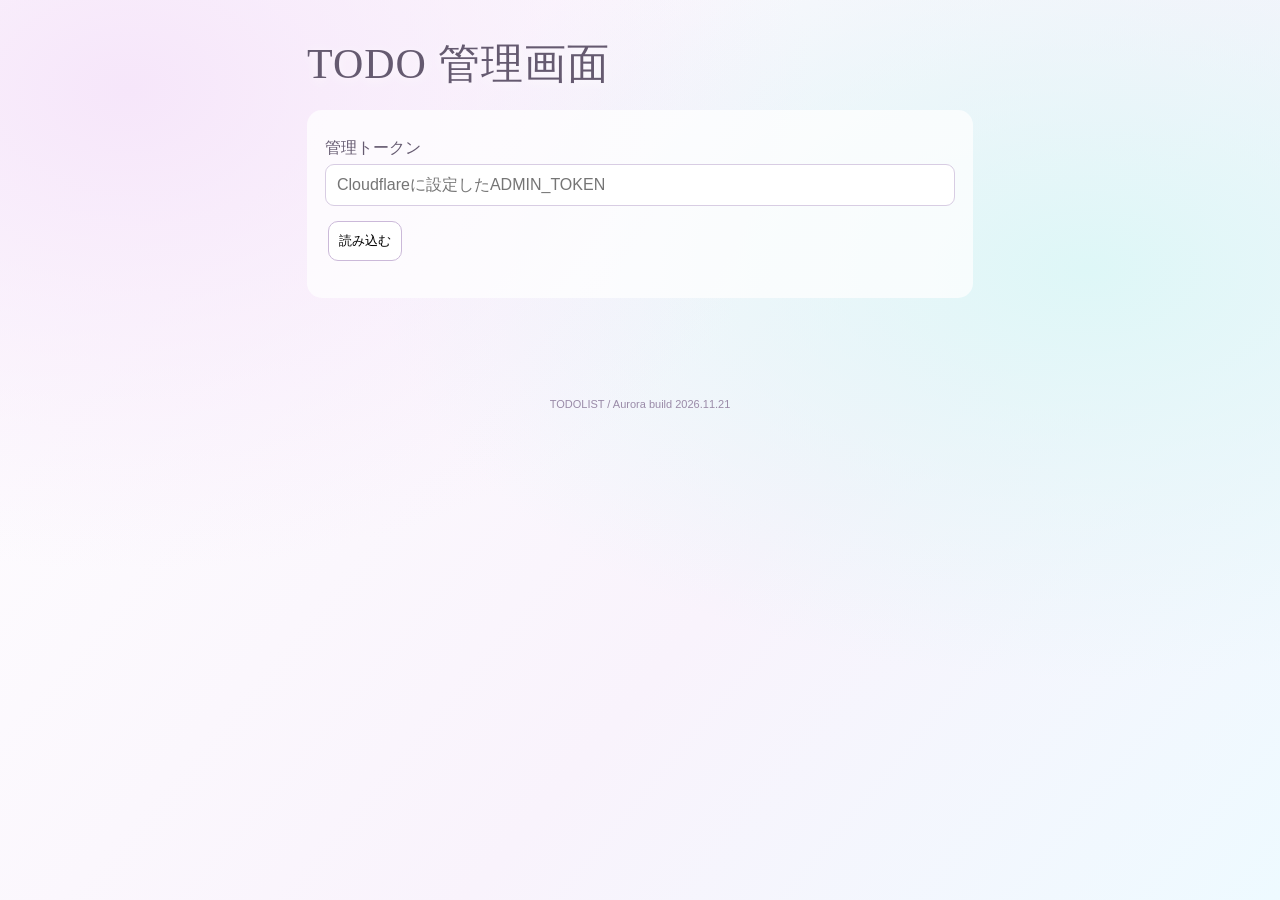
<file: admin.html>
<!doctype html><html lang="ja"><head><meta charset="utf-8"><meta name="viewport" content="width=device-width,initial-scale=1"><title>TODO 管理画面</title><link rel="stylesheet" href="style.css"><style>main{max-width:850px}input:not([type=checkbox]),textarea{width:100%;padding:11px;border:1px solid #d8cde3;border-radius:9px;margin:5px 0 12px;font:inherit}button{border:1px solid #cbb9d9;background:white;border-radius:10px;padding:10px;cursor:pointer;margin:3px}section{background:#ffffffbb;border-radius:15px;padding:18px;margin:18px 0}label{display:block;margin-top:10px}.editor{min-height:130px;border:1px solid #d8cde3;border-radius:10px;background:white;padding:12px;overflow-wrap:anywhere}.editor img{max-width:100%}</style></head><body><main class="shell"><h1>TODO 管理画面</h1><section><label>管理トークン<input id="token" type="password" autocomplete="off" placeholder="Cloudflareに設定したADMIN_TOKEN"></label><button id="connect">読み込む</button><p id="status" role="status"></p></section><div id="panel" hidden><section><h2>TODO編集</h2><label>タイトル<input id="title" maxlength="200"></label><label>詳細</label><div><button data-cmd="bold">太字</button><button data-cmd="underline">下線</button><label style="display:inline-flex;align-items:center;gap:6px;margin:3px"><span>文字色</span><input id="color" type="color" value="#9333ea" style="width:44px;height:38px;padding:2px;margin:0;cursor:pointer"></label><button id="size">文字サイズ</button><button id="link">リンク</button><button id="image">画像URL</button></div><div id="editor" class="editor" contenteditable="true" aria-label="詳細本文"></div><label>表示順（小さい数字が先）<input id="position" type="number" value="0"></label><label><input id="visible" type="checkbox" checked> 公開する</label><p><button id="save">保存</button><button id="new">新規作成</button></p><h3>登録済みTODO</h3><div id="todoList"></div></section><section><h2>上部リンク（追加・削除・並び替え）</h2><div id="linkList"></div><p><button id="addLink" type="button">＋ リンクを追加</button></p></section></div></main><script src="admin.js"></script><div style="text-align:center;font-size:11px;color:#9a8ba8;padding:12px">TODOLIST / Aurora build 2026.11.21</div></body></html>
</file>
<file: style.css>
*{box-sizing:border-box}body{margin:0;color:#655a70;font-family:-apple-system,BlinkMacSystemFont,"Noto Sans JP",sans-serif;background:radial-gradient(ellipse at 10% 10%,#f6e6fa 0,transparent 42%),radial-gradient(ellipse at 85% 30%,#def7f7 0,transparent 46%),linear-gradient(130deg,#fff,#f9f3fc 60%,#eefaff);min-height:100vh}.shell{max-width:700px;margin:auto;padding:24px 17px 70px}header{text-align:center;padding:32px 0 29px}.stars{color:#b2a2ca;letter-spacing:9px}h1{font-family:Georgia,serif;font-size:clamp(27px,7vw,42px);font-weight:500;letter-spacing:1px;margin:12px 0 5px;text-shadow:0 2px 12px #fff}small{font-size:10px;letter-spacing:2px;color:#9e90ad}.links{display:grid;grid-template-columns:repeat(3,minmax(0,1fr));gap:9px}.links a{min-height:64px;padding:12px 5px;background:#ffffffa8;border:1px solid white;border-radius:14px;box-shadow:0 5px 18px #c5b6d322;display:flex;align-items:center;justify-content:center;flex-direction:column;gap:5px;text-align:center;color:#6a5d77;text-decoration:none;font-size:11px;font-weight:600;overflow-wrap:anywhere}.links a:not([href]){opacity:.55}.todos{margin-top:32px}.topline{display:flex;justify-content:space-between;align-items:center}.topline h2{font-size:14px;letter-spacing:1px}.topline span{font-size:12px;color:#9d7dba}.progress{height:7px;background:#fff;border-radius:20px;overflow:hidden;margin:5px 0 18px}.progress div{height:100%;width:0;background:linear-gradient(90deg,#d7b9f0,#b4e0ef);transition:width .2s}article{background:#ffffffcc;border:1px solid #fff;border-radius:17px;padding:15px;margin-bottom:10px;box-shadow:0 6px 25px #baa9ca19}article.done{background:#f2eafa}article .heading{display:flex;align-items:center;gap:12px}article input{accent-color:#b997d6;width:20px;height:20px;flex:none}article button{flex:1;border:0;background:none;color:inherit;text-align:left;display:flex;justify-content:space-between;align-items:center;font-size:14px;font-weight:600;cursor:pointer;padding:5px 0}article .detail{padding:12px 4px 3px 32px;overflow-wrap:anywhere;font-size:13px;line-height:1.85}article .detail img{max-width:100%;height:auto;border-radius:10px}article .detail a{color:#8662b5}.note{text-align:center;color:#a292ae;font-size:11px;margin-top:25px}a:focus-visible,button:focus-visible,input:focus-visible{outline:2px solid #9678bc;outline-offset:3px}.error{color:#a64c66}
0
</file>
